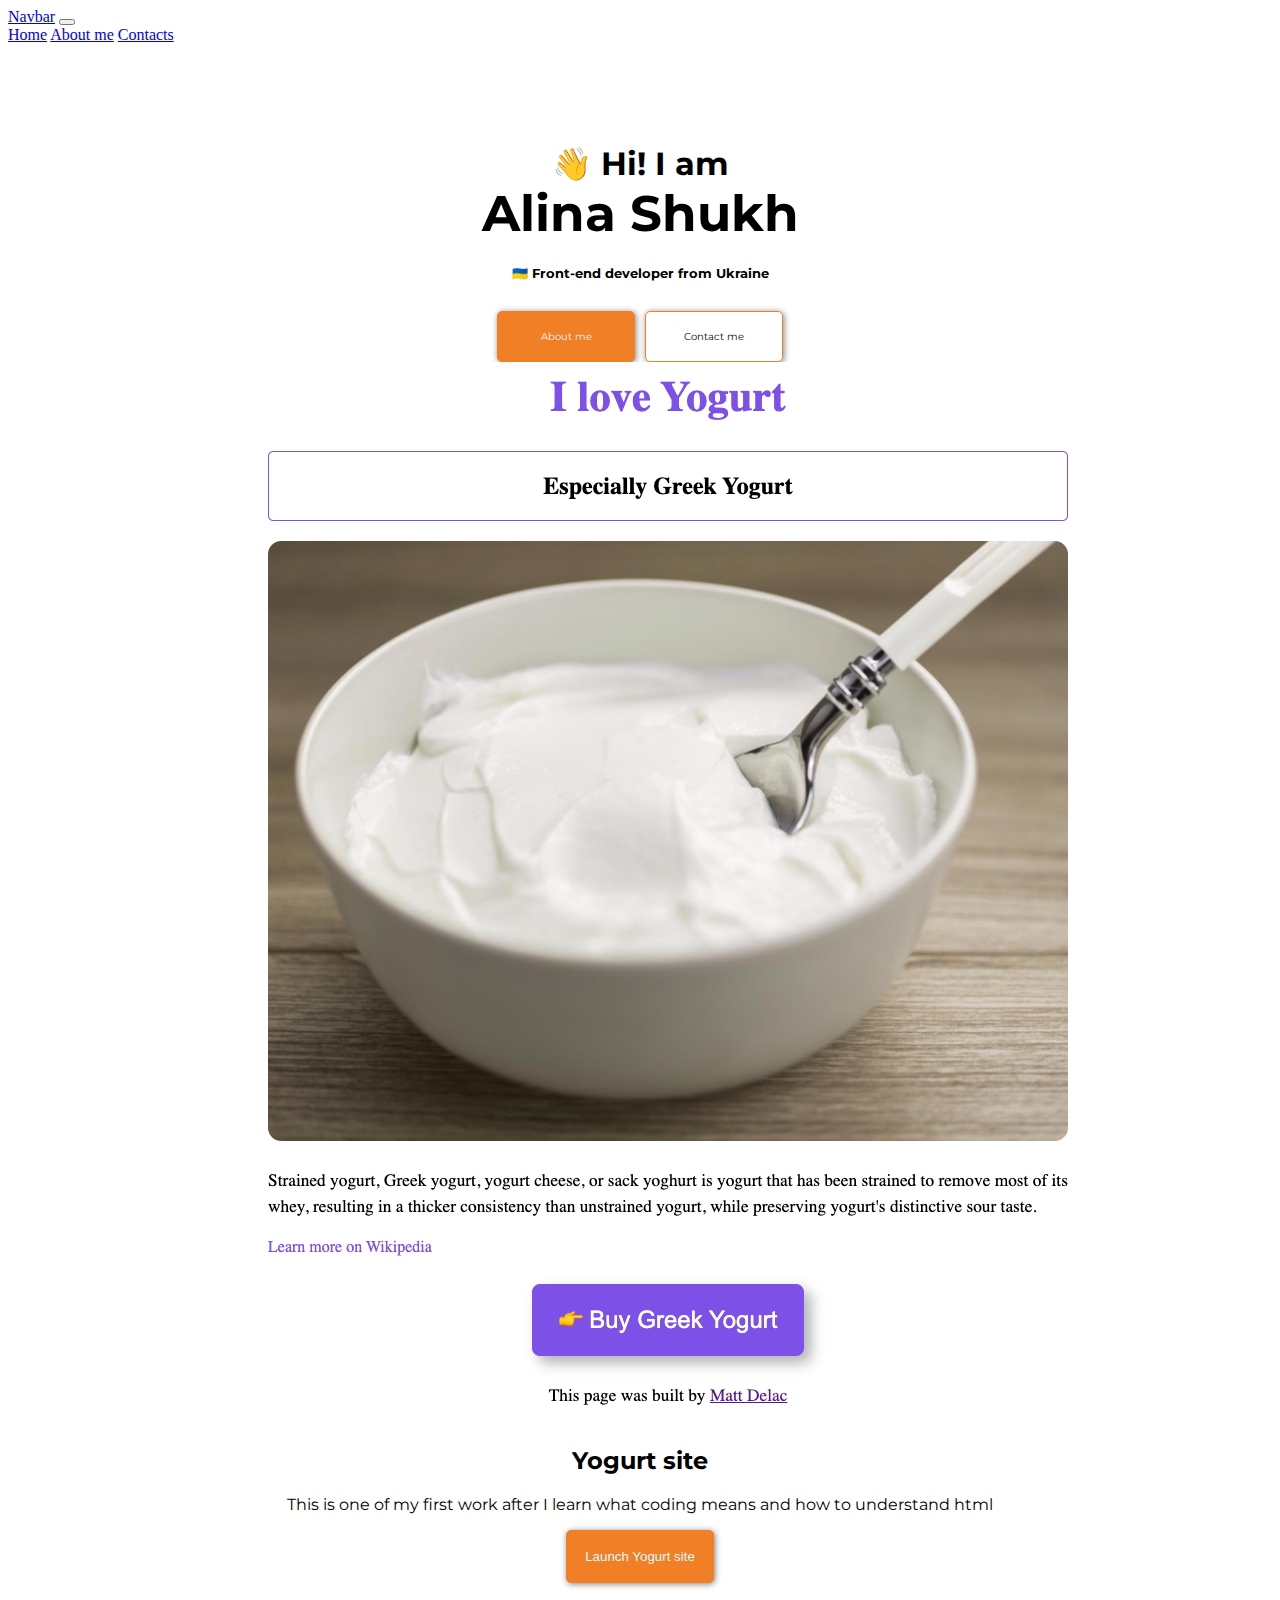
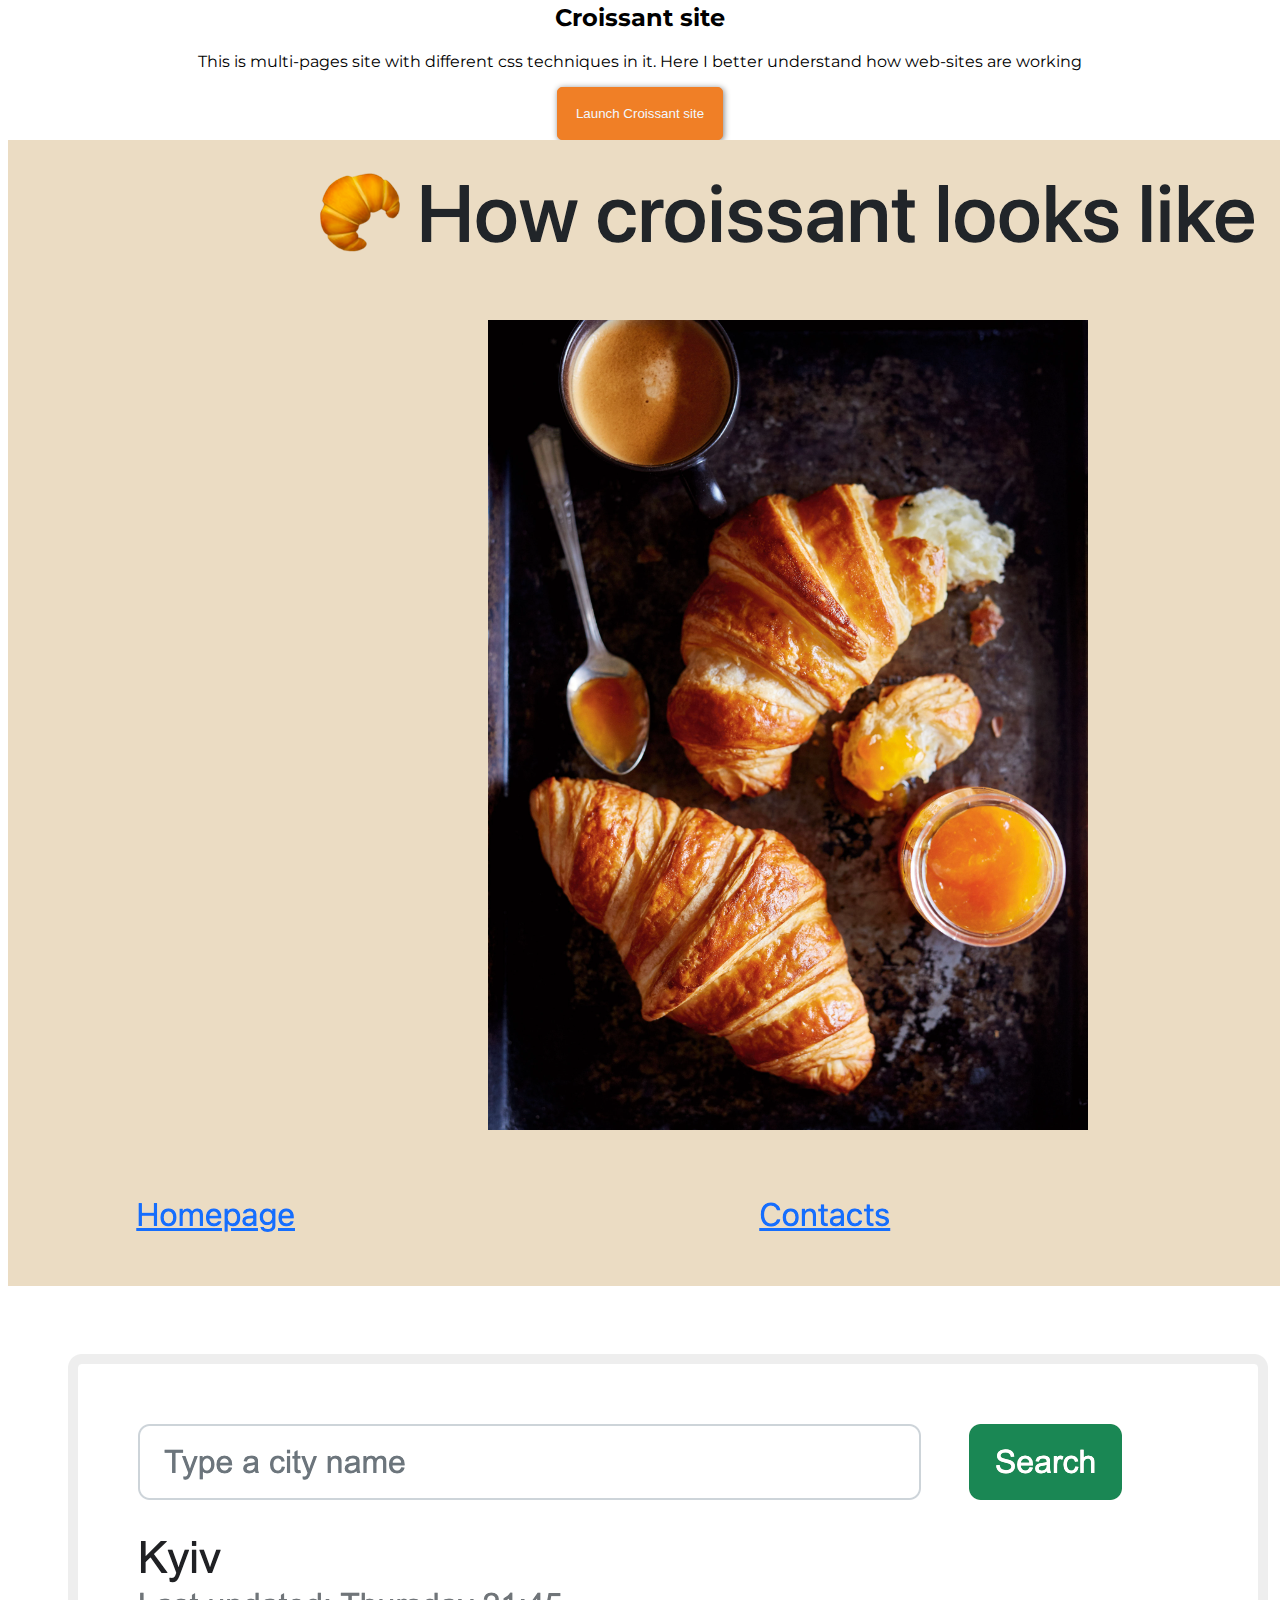
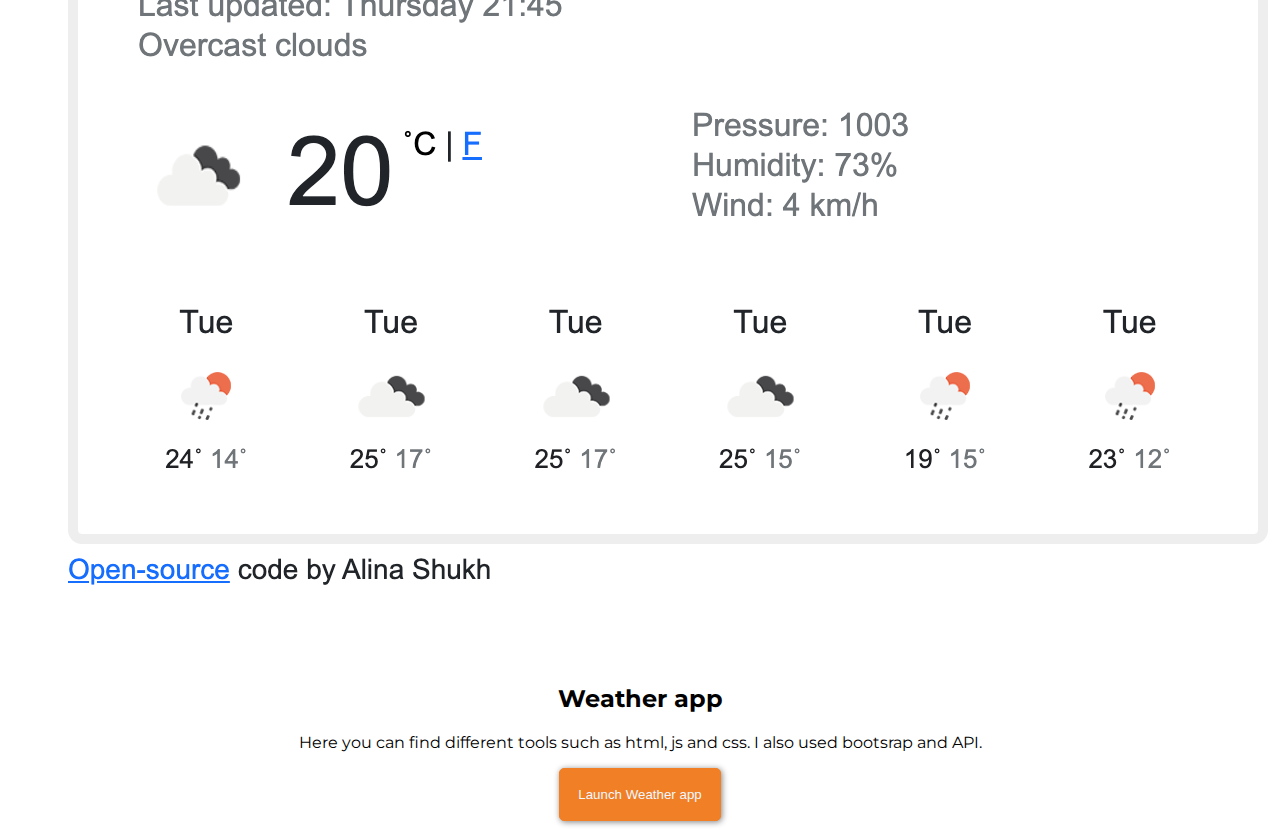
<file: index.html>
<!DOCTYPE html>
<html lang="en">
  <head>
    <meta charset="UTF-8" />
    <meta http-equiv="X-UA-Compatible" content="IE=edge" />
    <meta name="viewport" content="width=device-width, initial-scale=1.0" />
    <link rel="stylesheet" href="src/styles.css" />
    <link rel="preconnect" href="https://fonts.googleapis.com" />
    <link rel="preconnect" href="https://fonts.gstatic.com" crossorigin />
    <!-- CSS only -->
    <link rel="preconnect" href="https://fonts.googleapis.com" />
    <link rel="preconnect" href="https://fonts.gstatic.com" crossorigin />
    <link
      href="https://fonts.googleapis.com/css2?family=Montserrat:ital,wght@0,200;0,400;0,700;0,900;1,200;1,400;1,700;1,900&family=Roboto:ital,wght@0,100;0,300;0,400;0,500;0,700;0,900;1,100;1,300;1,400;1,500;1,700;1,900&display=swap"
      rel="stylesheet"
    />
    <title>Portfolio of Front-end developer Alina Shukh</title>
    <meta
      name="description"
      content="Best projects of the Front-end developer Alina Shukh in her self-made portfolio"
    />
    <link
      href="https://cdn.jsdelivr.net/npm/bootstrap@5.2.0-beta1/dist/css/bootstrap.min.css"
      rel="stylesheet"
      integrity="sha384-0evHe/X+R7YkIZDRvuzKMRqM+OrBnVFBL6DOitfPri4tjfHxaWutUpFmBp4vmVor"
      crossorigin="anonymous"
    />
    <script
      src="https://cdn.jsdelivr.net/npm/bootstrap@5.2.0-beta1/dist/js/bootstrap.bundle.min.js"
      integrity="sha384-pprn3073KE6tl6bjs2QrFaJGz5/SUsLqktiwsUTF55Jfv3qYSDhgCecCxMW52nD2"
      crossorigin="anonymous"
    ></script>
  </head>

  <body>
    <header class="navbar-bootstrap">
      <nav class="navbar fixed-top navbar-expand-lg bg-light">
        <div class="container-fluid">
          <a class="navbar-brand" href="#">Navbar</a>
          <button
            class="navbar-toggler"
            type="button"
            data-bs-toggle="collapse"
            data-bs-target="#navbarNavAltMarkup"
            aria-controls="navbarNavAltMarkup"
            aria-expanded="false"
            aria-label="Toggle navigation"
          >
            <span class="navbar-toggler-icon"></span>
          </button>
          <div class="collapse navbar-collapse" id="navbarNavAltMarkup">
            <div class="navbar-nav">
              <a
                class="nav-link active"
                title="Home page"
                aria-current="page"
                href="index.html"
                >Home</a
              >
              <a class="nav-link" title="About me page" href="about.html"
                >About me</a
              >
              <a
                class="nav-link"
                title="Contacts page"
                href="about.html#contact"
                >Contacts</a
              >
            </div>
          </div>
        </div>
      </nav>
    </header>

    <div class="container">
      <h1 class="fs-3">
        👋 Hi! I am
        <br />
        <span class="title fw-bold"> Alina Shukh</span>
      </h1>
      <h2 class="header-subtitle">🇺🇦 Front-end developer from Ukraine</h2>
      <div class="buttoms-about-contact">
        <a
          type="button"
          class="aboutme-button"
          title="About me button"
          href="about.html"
        >
          About me
        </a>
        <a
          type="button"
          class="contact-button"
          title="Contact me button"
          href="about.html#contact"
          >Contact me
        </a>
      </div>

      <main class="projects-example">
        <div class="row mt-5">
          <div class="col-sm-6">
            <img
              src="images/yogurt.png"
              class="img-fluid border visualy-hidden-small"
              alt="yogurt-image"
            />
          </div>
          <div class="col-sm-6">
            <h2 class="text-center text-sm-start fw-bold mt-3 mt-sm-0">
              Yogurt site
            </h2>
            <p class="text-center text-sm-start mb-sm-4">
              This is one of my first work after I learn what coding means and
              how to understand html
            </p>
            <button
              class="btn project-button d-inline-block d-sm-flex justify-content-end mb-4"
              title="Yogurt button"
            >
              Launch Yogurt site
            </button>
          </div>
        </div>

        <div class="row mt-3 second-row">
          <div class="col-sm-6 weather-text">
            <h2 class="text-center text-sm-start fw-bold mt-3 mt-sm-0">
              Croissant site
            </h2>
            <p class="text-center text-sm-start mb-sm-4">
              This is multi-pages site with different css techniques in it. Here
              I better understand how web-sites are working
            </p>
            <button
              class="btn project-button d-inline-block d-sm-flex justify-content-end mb-4"
              title="Croissant button"
            >
              Launch Croissant site
            </button>
          </div>
          <div class="col-sm-6 weather-image">
            <img
              src="images/croissant.png"
              class="img-fluid border visualy-hidden-small"
              alt="croissant-image"
            />
          </div>
        </div>

        <div class="row mt-3">
          <div class="col-sm-6">
            <img
              src="images/weather.png"
              class="img-fluid border visualy-hidden-small"
              alt="weather-app"
            />
          </div>
          <div class="col-sm-6">
            <h2 class="text-center text-sm-start fw-bold mt-3 mt-sm-0">
              Weather app
            </h2>
            <p class="text-center text-sm-start mb-sm-4">
              Here you can find different tools such as html, js and css. I also
              used bootsrap and API.
            </p>
            <button
              class="btn project-button d-inline-block d-sm-flex justify-content-end mb-4"
              title="Weather button"
            >
              Launch Weather app
            </button>
          </div>
        </div>
      </main>
    </div>
  </body>
</html>
</file>
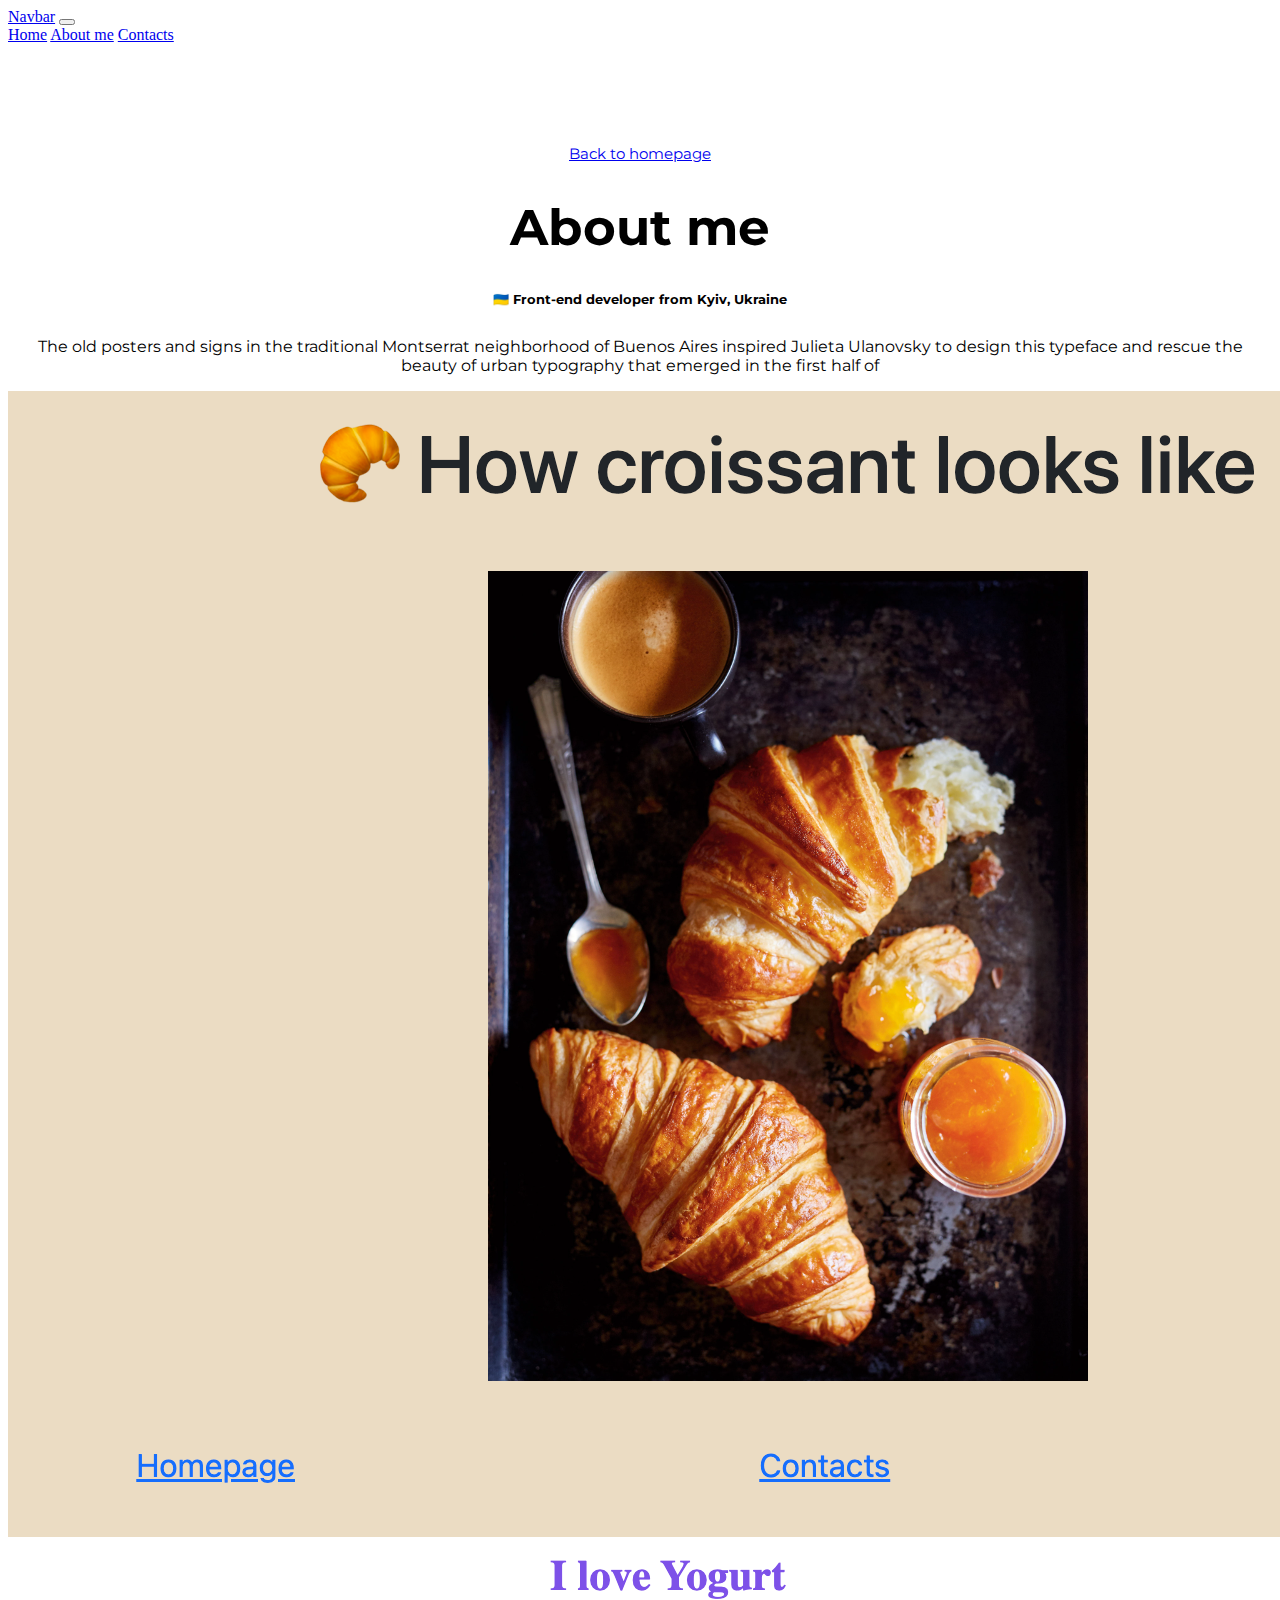
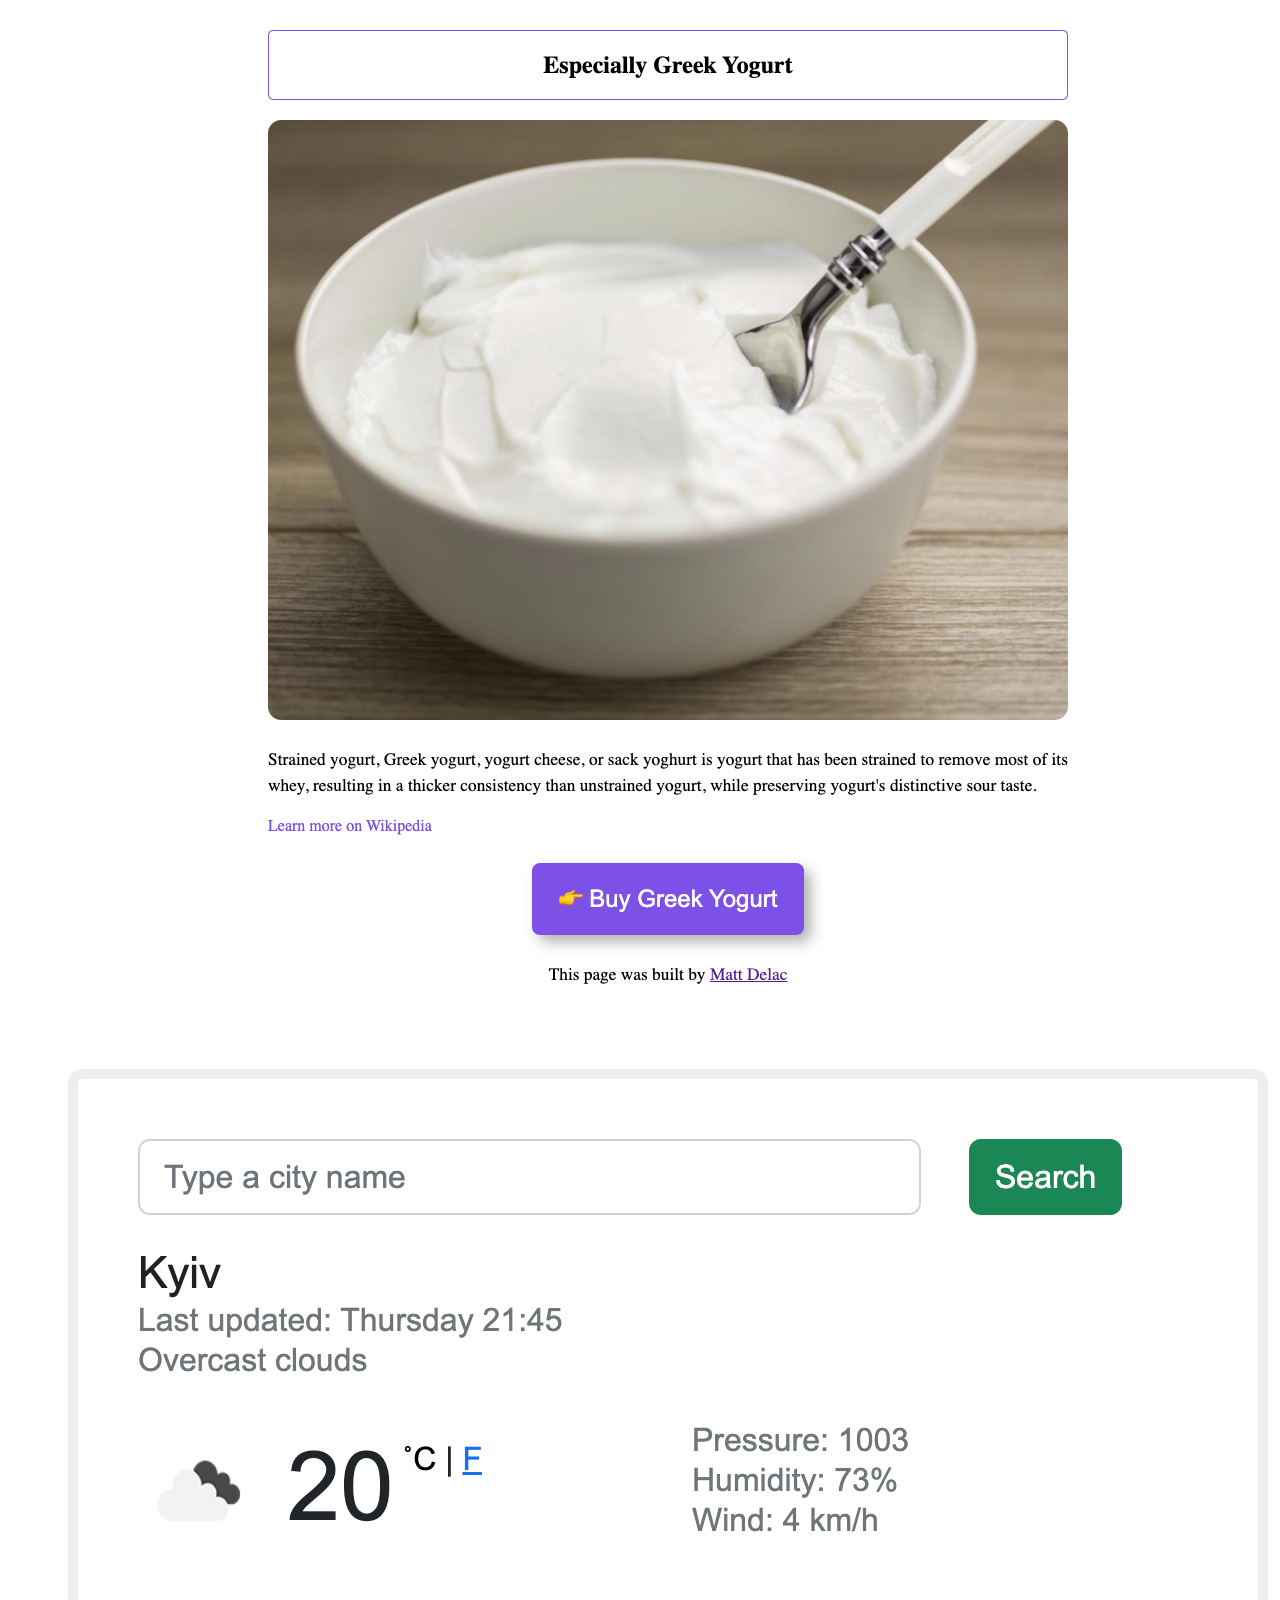
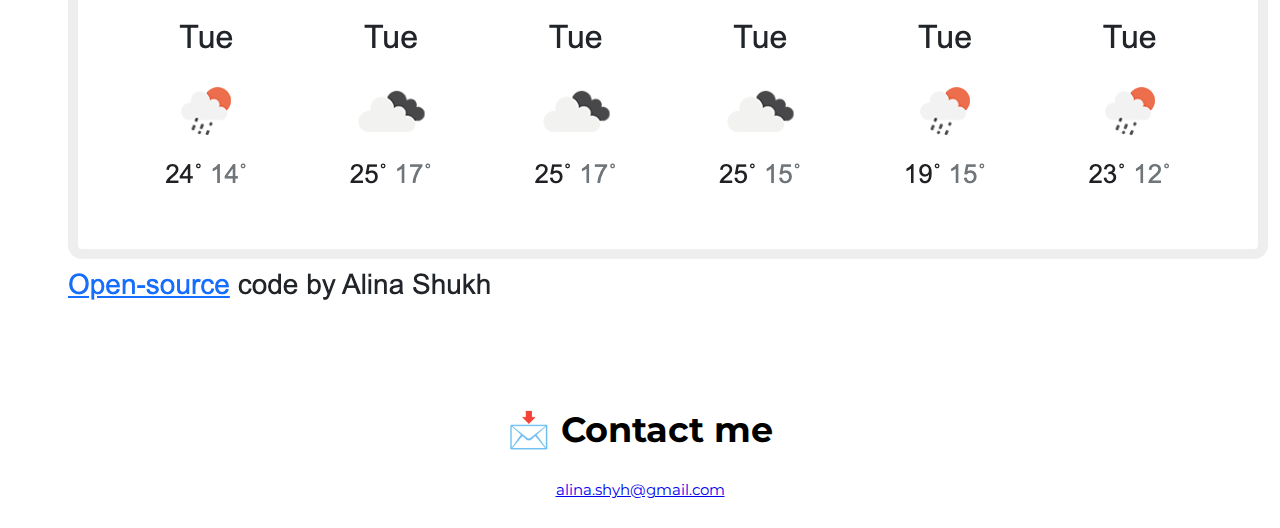
<file: about.html>
<!DOCTYPE html>
<html lang="en">
  <head>
    <meta charset="UTF-8" />
    <meta http-equiv="X-UA-Compatible" content="IE=edge" />
    <meta name="viewport" content="width=device-width, initial-scale=1.0" />
    <link rel="stylesheet" href="src/styles.css" />
    <link rel="preconnect" href="https://fonts.googleapis.com" />
    <link rel="preconnect" href="https://fonts.gstatic.com" crossorigin />
    <link rel="preconnect" href="https://fonts.googleapis.com" />
    <link rel="preconnect" href="https://fonts.gstatic.com" crossorigin />
    <link
      href="https://fonts.googleapis.com/css2?family=Montserrat:ital,wght@0,200;0,400;0,700;0,900;1,200;1,400;1,700;1,900&family=Roboto:ital,wght@0,100;0,300;0,400;0,500;0,700;0,900;1,100;1,300;1,400;1,500;1,700;1,900&display=swap"
      rel="stylesheet"
    />
    <!-- CSS only -->
    <link
      href="https://cdn.jsdelivr.net/npm/bootstrap@5.2.0-beta1/dist/css/bootstrap.min.css"
      rel="stylesheet"
      integrity="sha384-0evHe/X+R7YkIZDRvuzKMRqM+OrBnVFBL6DOitfPri4tjfHxaWutUpFmBp4vmVor"
      crossorigin="anonymous"
    />
    <title>Detailed information about Front-end developer Alina Shukh</title>
    <meta
      name="description"
      content="Learn more about Fron-end developer Alina Shukh and her projects"
    />
  </head>

  <header class="navbar-bootstrap">
    <nav class="navbar fixed-top navbar-expand-lg bg-light">
      <div class="container-fluid">
        <a class="navbar-brand" href="#">Navbar</a>
        <button
          class="navbar-toggler"
          type="button"
          data-bs-toggle="collapse"
          data-bs-target="#navbarNavAltMarkup"
          aria-controls="navbarNavAltMarkup"
          aria-expanded="false"
          aria-label="Toggle navigation"
        >
          <span class="navbar-toggler-icon"></span>
        </button>
        <div class="collapse navbar-collapse" id="navbarNavAltMarkup">
          <div class="navbar-nav">
            <a
              class="nav-link"
              title="Home page"
              aria-current="page"
              href="index.html"
              >Home</a
            >
            <a class="nav-link active" title="About me page" href="about.html"
              >About me</a
            >
            <a class="nav-link" title="Contacts page" href="about.html#contact"
              >Contacts</a
            >
          </div>
        </div>
      </div>
    </nav>
  </header>

  <body>
    <div class="container">
      <a href="index.html" title="Homepage button" class="go-homepage-link"
        >Back to homepage</a
      >
      <h1 class="title fw-bold">About me</h1>
      <h2 class="header-subtitle">🇺🇦 Front-end developer from Kyiv, Ukraine</h2>
      <p class="mt-4">
        The old posters and signs in the traditional Montserrat neighborhood of
        Buenos Aires inspired Julieta Ulanovsky to design this typeface and
        rescue the beauty of urban typography that emerged in the first half of
      </p>
      <div class="row">
        <img class="col-sm-4 img-fluid mt-4 mb-4" src="images/croissant.png" />
        <img class="col-sm-4 img-fluid mt-4 mb-4" src="images/yogurt.png" />
        <img class="col-sm-4 img-fluid mt-4 mb-4" src="images/weather.png" />
      </div>
      <h2
        id="contact"
        style="font-size: 35px"
        title="Contacts button"
        class="contact-form fw-bold"
      >
        📩 Contact me
      </h2>
      <a
        href="mailto:alina.shyh@gmail.com"
        title="Email link"
        class="go-homepage-link"
        >alina.shyh@gmail.com</a
      >
    </div>
  </body>
</html>
</file>
<file: src/styles.css>
:root {
  --default-color: rgb(240, 127, 38);
}

.container {
  text-align: center;
  margin-top: 100px;
  font-family: "Montserrat", sans-serif;
}

.title {
  font-size: 50px;
}

@media (max-width: 576px) {
  .title,
  .contact-form {
    font-size: 25px !important;
  }
  .visualy-hidden-small {
    display: none;
  }

  .center-small {
    text-align: center !important;
  }
}

.header-subtitle {
  font-size: small;
  margin-bottom: 30px;
}

.buttoms-about-contact {
  display: flex;
  flex-direction: row;
  justify-content: center;
}

.aboutme-button,
.contact-button {
  border: 1px solid var(--default-color);
  border-radius: 5px;
  width: 100px;
  padding: 18px;
  text-decoration: none;
  font-size: 10px;
  box-shadow: 1px 1px 6px 0px grey;
}

.aboutme-button {
  background-color: var(--default-color);
  color: aliceblue;
}
.contact-button {
  margin-left: 10px;
  color: black;
}

.project-button {
  border: 1px solid var(--default-color);
  border-radius: 5px;
  padding: 18px;
  text-decoration: none;
  box-shadow: 1px 1px 6px 0px grey;
  background-color: var(--default-color) !important;
  color: aliceblue !important;
}

.contact-button:hover {
  background-color: var(--default-color);
  color: aliceblue;
}

.aboutme-button:hover {
  background-color: white;
  color: black;
}

.project-button:hover {
  background-color: white !important;
  color: black !important;
  border: 1px solid var(--default-color) !important;
}

.go-homepage-link {
  font-size: 15px;
  display: block;
  margin-bottom: 29px;
}

.columns-parent {
  display: flex;
  flex-direction: row;
  justify-content: space-evenly;
}
.column-aboutme {
  background-color: rgb(240, 127, 38, 0.8);
  color: aliceblue;
  border-radius: 5px;
  padding: 20px;
}

.column-aboutme,
.second-column {
  margin-left: 20px;
}

@media (max-width: 576px) {
  .second-row {
    display: flex;
    flex-direction: column;
  }
  .weather-text {
    order: 2;
  }
  .weather-image {
    order: 1;
  }
}
</file>
